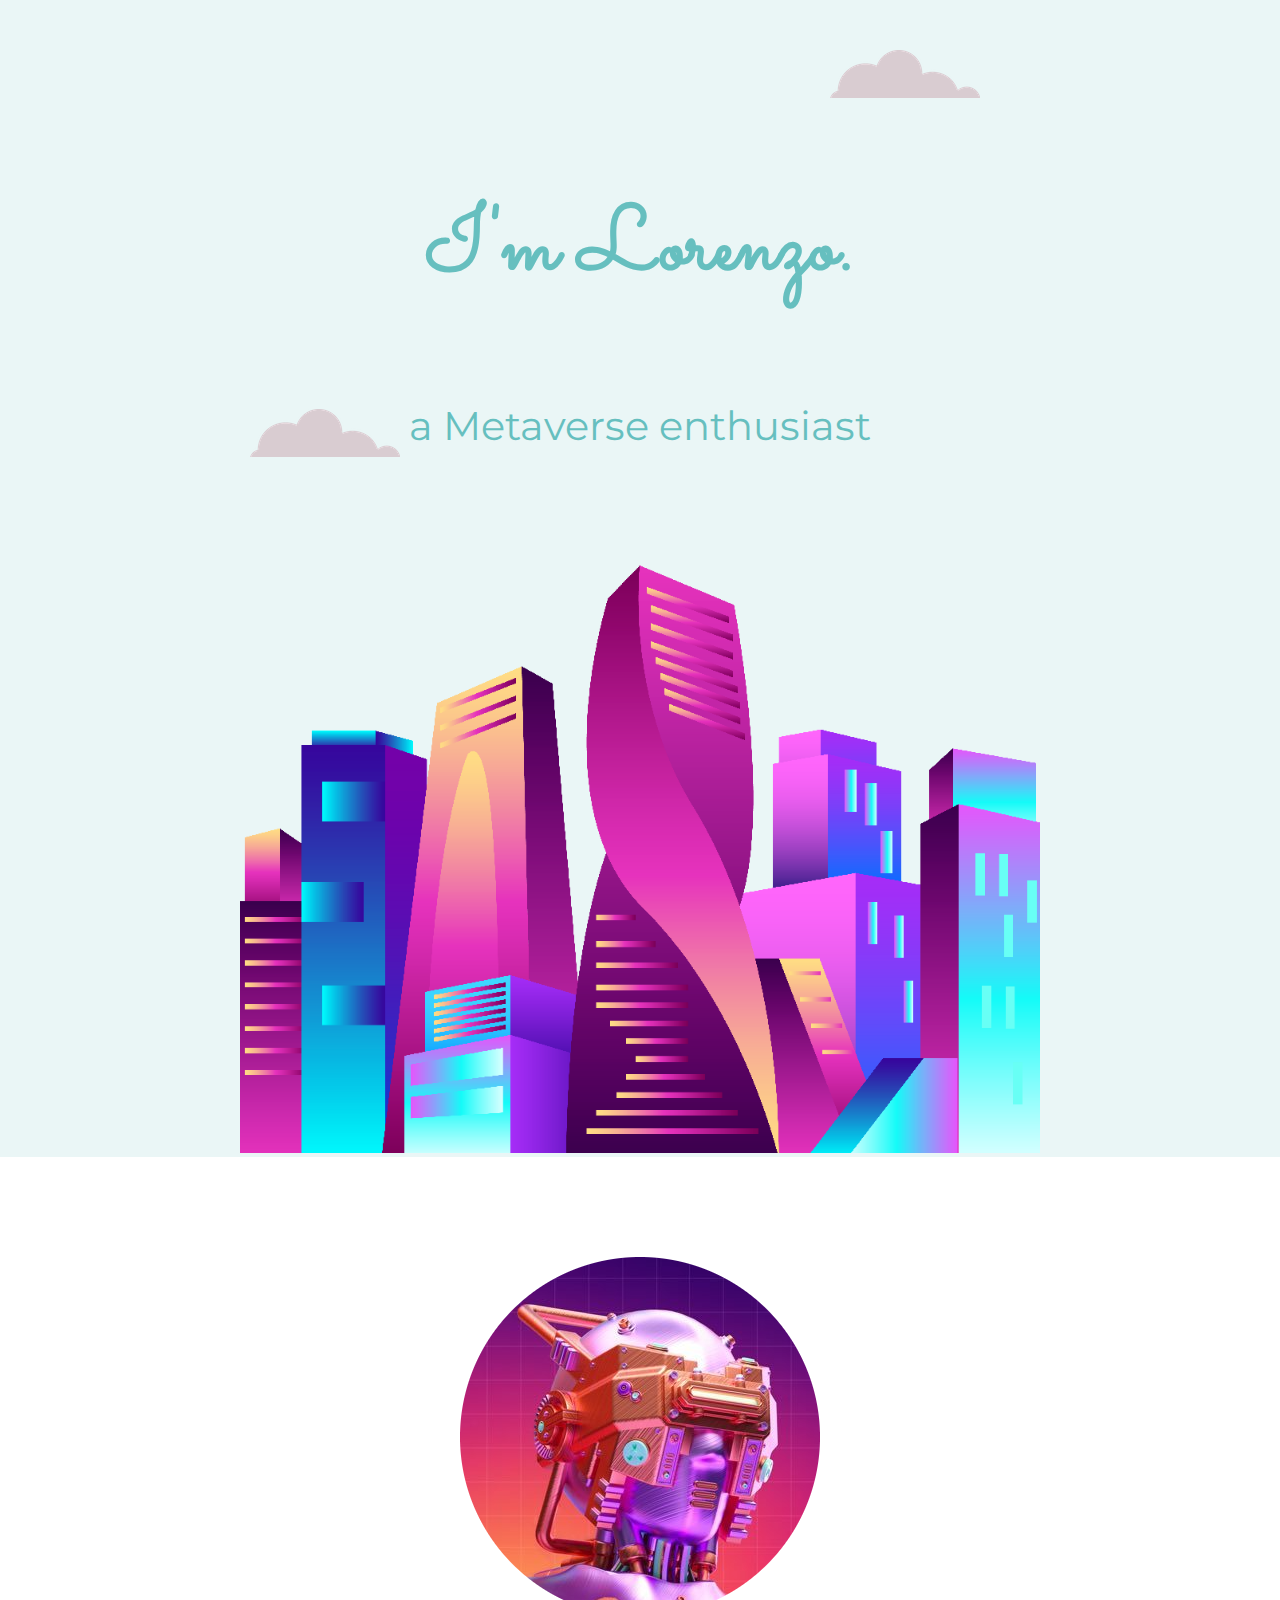
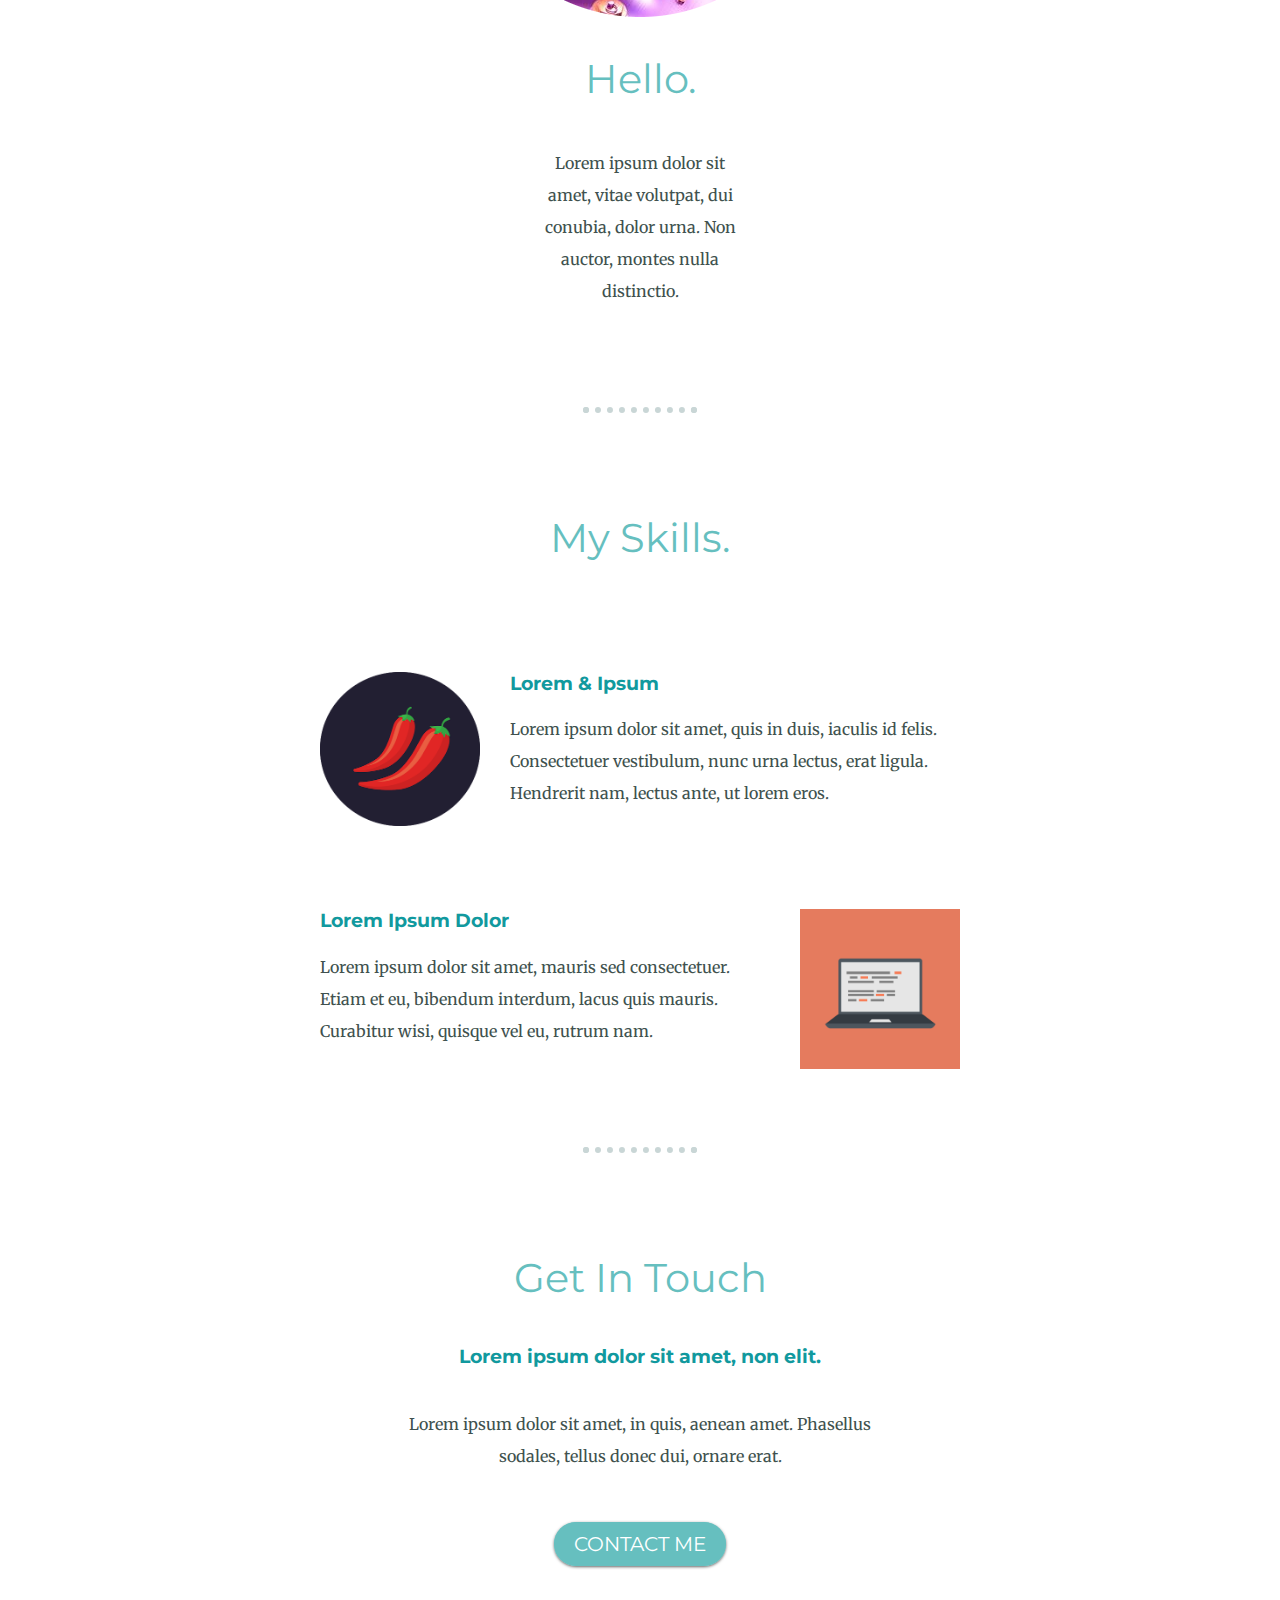
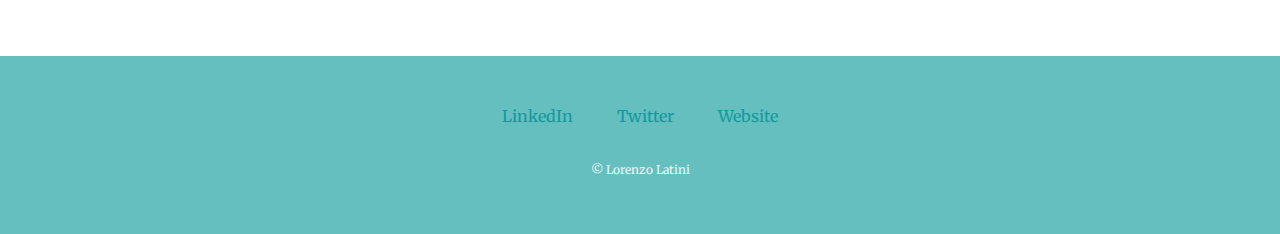
<file: index.html>
<!DOCTYPE html>

<html>
    <head>
        <meta charset="utf-8">
        <meta http-equiv="X-UA-Compatible" content="IE=edge">
        <title>Lorenzo Latini</title>
        <meta name="description" content="">
        <meta name="viewport" content="width=device-width, initial-scale=1">
        <link rel="stylesheet" href="css/style.css">
        <link rel="icon" href="favicon.ico">
        <link rel="preconnect" href="https://fonts.googleapis.com">
<link rel="preconnect" href="https://fonts.gstatic.com" crossorigin>
<link href="https://fonts.googleapis.com/css2?family=Merriweather&family=Montserrat&family=Sacramento&display=swap" rel="stylesheet">
   
</head>
    <body>
        <div class="top-container">
            <img class="top-cloud" src="css/images/cloud.png" alt="cloud-img">
            <h1>I'm Lorenzo.</h1>
            <h2>a Metaverse enthusiast</h2>
            <img class="bottom-cloud" src="css/images/cloud.png" alt="cloud-img">
            <img class="metacity" src="css/images/metacity.png" alt="metacity-img">
        </div>
        <div class="middle-container">
            <div class="profile-img">
              <img src="css/images/utopians-modified.png" alt="profile-img">
              <h2>Hello.</h2>
              <p class="intro">Lorem ipsum dolor sit amet, vitae volutpat, dui conubia, dolor urna. Non auctor, montes nulla distinctio.</p>
            </div>
            <hr>
            <div class="skills">
              <h2>My Skills.</h2>
              <div class="skill-row">
                <img class="chillies-img" src="css/images/chillies.png" alt="chillies-img">
                <h3>Lorem & Ipsum</h3>
                <p>Lorem ipsum dolor sit amet, quis in duis, iaculis id felis. Consectetuer vestibulum, nunc urna lectus, erat ligula. Hendrerit nam, lectus ante, ut lorem eros.</p>
              </div>
              <div class="skill-row">
                <img class="computer-img" src="css/images/computer.png" alt="computer-img">
                <h3>Lorem Ipsum Dolor</h3>
                <p>Lorem ipsum dolor sit amet, mauris sed consectetuer. Etiam et eu, bibendum interdum, lacus quis mauris. Curabitur wisi, quisque vel eu, rutrum nam.</p>
              </div>
            </div>
            <hr>
            <div class="contact-me">
              <h2>Get In Touch</h2>
              <h3>Lorem ipsum dolor sit amet, non elit.</h3>
              <p class="contact-message">Lorem ipsum dolor sit amet, in quis, aenean amet. Phasellus sodales, tellus donec dui, ornare erat.</p>
              <a class="btn" href="mailto:lorenzolatini92@gmail.com">CONTACT ME</a>
            </div>
          </div>
          
          
          <div class="bottom-container">
            <a class="footer-link" href="https://www.linkedin.com/">LinkedIn</a>
            <a class="footer-link" href="https://twitter.com/">Twitter</a>
            <a class="footer-link" href="https://www.appbrewery.co/">Website</a>
            <p class="copyright">© Lorenzo Latini </p>
          </div>
    </body>
</html>
</file>
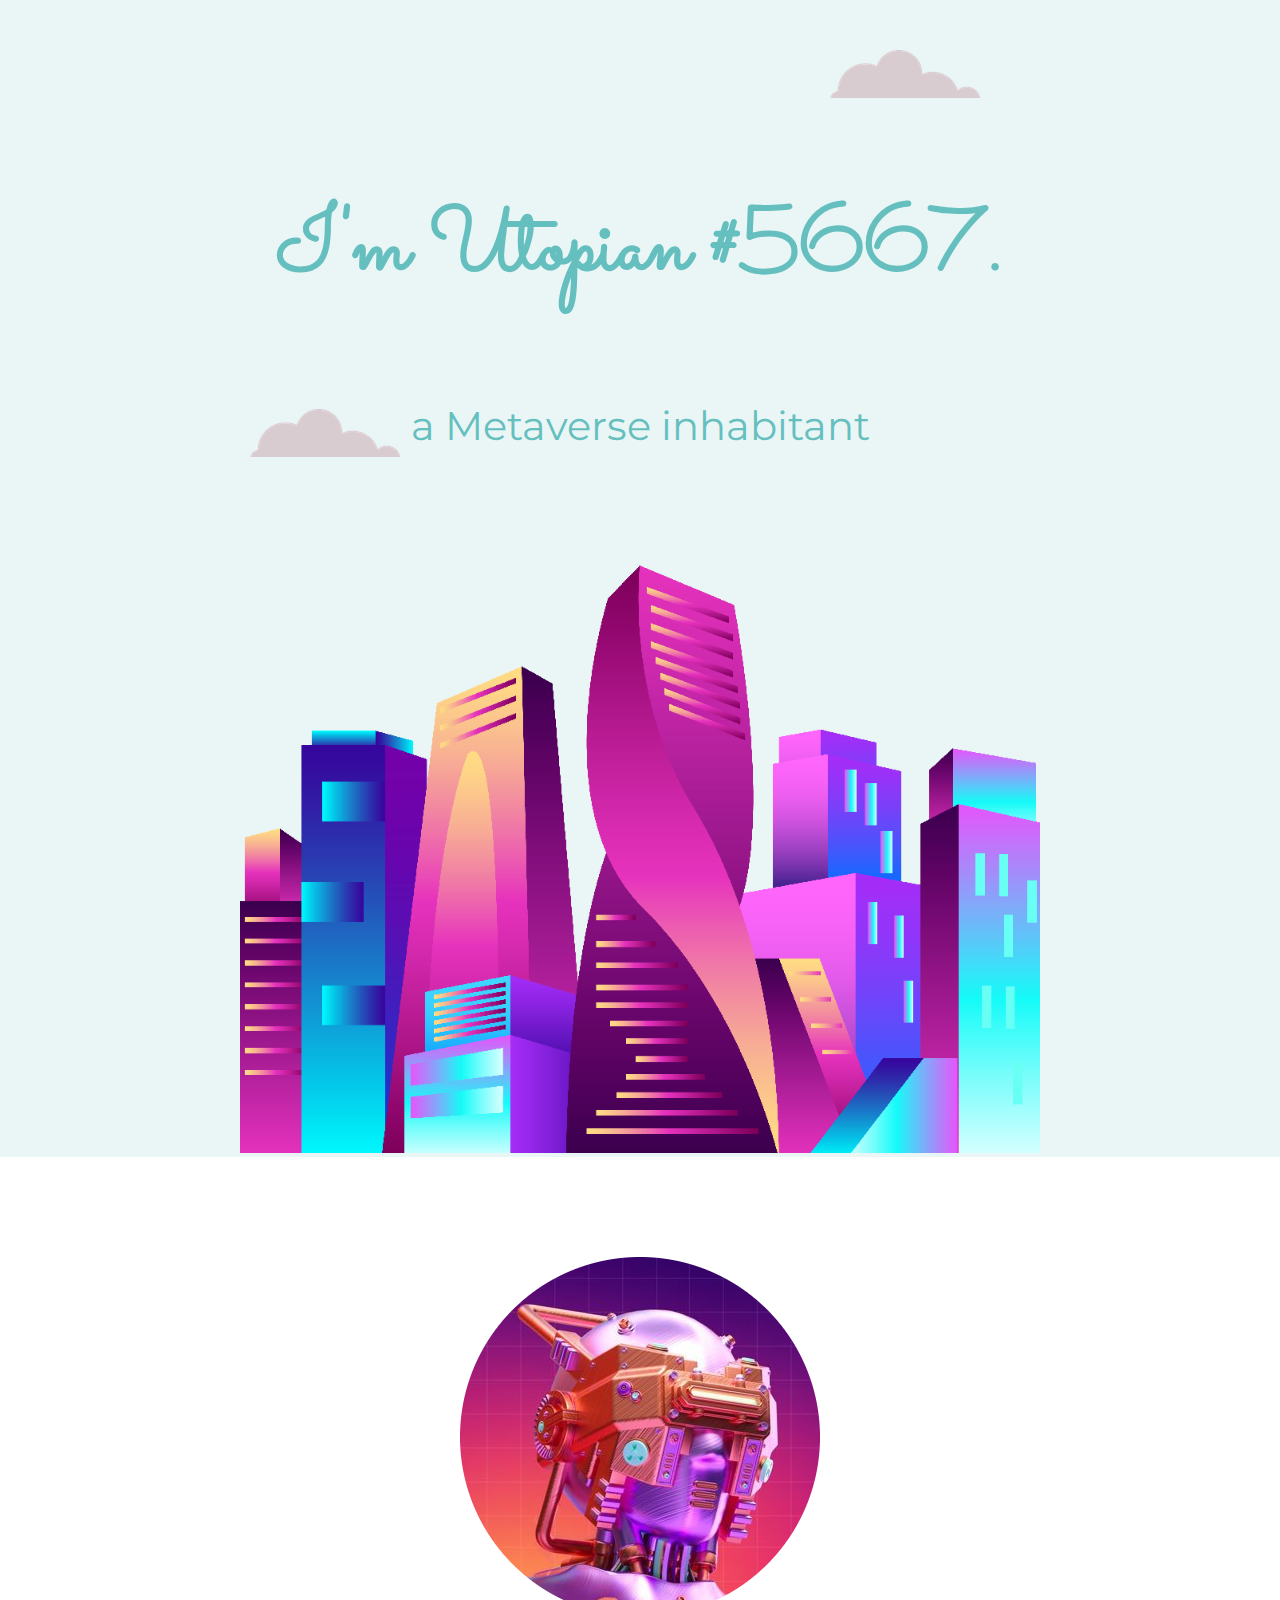
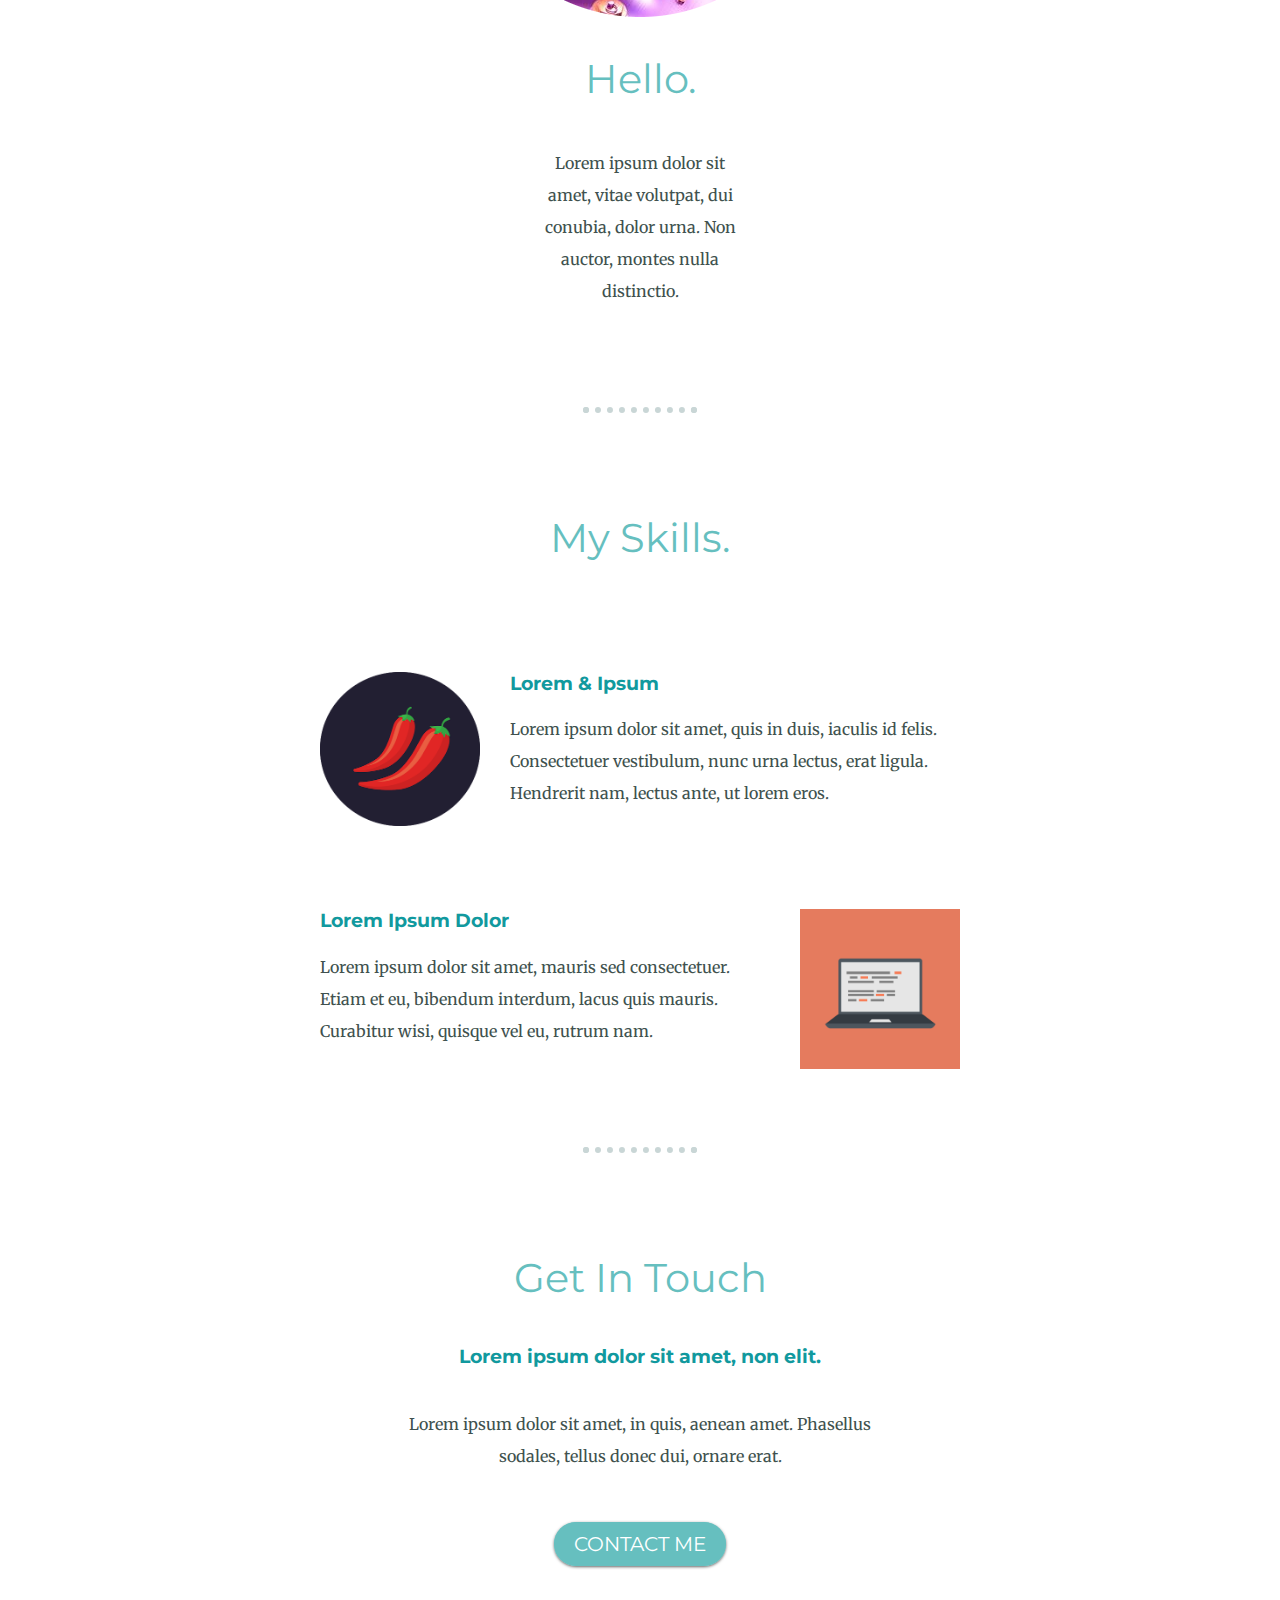
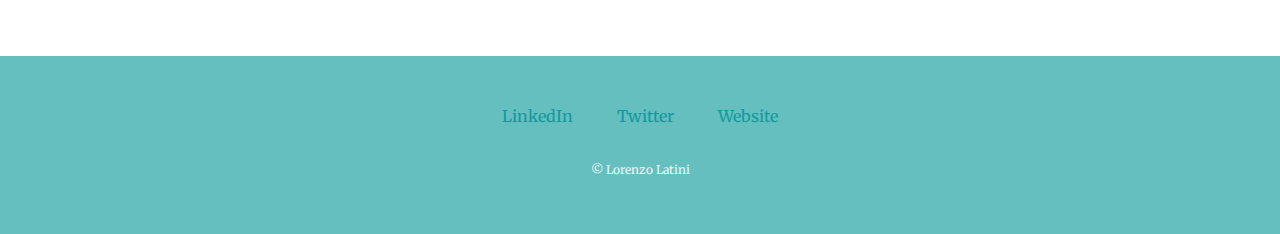
<file: CSS - My Site/index.html>
<!DOCTYPE html>

<html>
    <head>
        <meta charset="utf-8">
        <meta http-equiv="X-UA-Compatible" content="IE=edge">
        <title>Lorenzo Latini</title>
        <meta name="description" content="">
        <meta name="viewport" content="width=device-width, initial-scale=1">
        <link rel="stylesheet" href="css/style.css">
        <link rel="icon" href="favicon.ico">
        <link rel="preconnect" href="https://fonts.googleapis.com">
<link rel="preconnect" href="https://fonts.gstatic.com" crossorigin>
<link href="https://fonts.googleapis.com/css2?family=Merriweather&family=Montserrat&family=Sacramento&display=swap" rel="stylesheet">
   
</head>
    <body>
        <div class="top-container">
            <img class="top-cloud" src="css/images/cloud.png" alt="cloud-img">
            <h1>I'm Utopian #5667.</h1>
            <h2>a Metaverse inhabitant </h2>
            <img class="bottom-cloud" src="css/images/cloud.png" alt="cloud-img">
            <img class="metacity" src="css/images/metacity.png" alt="metacity-img">
        </div>
        <div class="middle-container">
            <div class="profile-img">
              <img src="css/images/utopians-modified.png" alt="profile-img">
              <h2>Hello.</h2>
              <p class="intro">Lorem ipsum dolor sit amet, vitae volutpat, dui conubia, dolor urna. Non auctor, montes nulla distinctio.</p>
            </div>
            <hr>
            <div class="skills">
              <h2>My Skills.</h2>
              <div class="skill-row">
                <img class="chillies-img" src="css/images/chillies.png" alt="chillies-img">
                <h3>Lorem & Ipsum</h3>
                <p>Lorem ipsum dolor sit amet, quis in duis, iaculis id felis. Consectetuer vestibulum, nunc urna lectus, erat ligula. Hendrerit nam, lectus ante, ut lorem eros.</p>
              </div>
              <div class="skill-row">
                <img class="computer-img" src="css/images/computer.png" alt="computer-img">
                <h3>Lorem Ipsum Dolor</h3>
                <p>Lorem ipsum dolor sit amet, mauris sed consectetuer. Etiam et eu, bibendum interdum, lacus quis mauris. Curabitur wisi, quisque vel eu, rutrum nam.</p>
              </div>
            </div>
            <hr>
            <div class="contact-me">
              <h2>Get In Touch</h2>
              <h3>Lorem ipsum dolor sit amet, non elit.</h3>
              <p class="contact-message">Lorem ipsum dolor sit amet, in quis, aenean amet. Phasellus sodales, tellus donec dui, ornare erat.</p>
              <a class="btn" href="mailto:lorenzolatini92@gmail.com">CONTACT ME</a>
            </div>
          </div>
          
          
          <div class="bottom-container">
            <a class="footer-link" href="https://www.linkedin.com/">LinkedIn</a>
            <a class="footer-link" href="https://twitter.com/">Twitter</a>
            <a class="footer-link" href="https://www.appbrewery.co/">Website</a>
            <p class="copyright">© Lorenzo Latini </p>
          </div>
    </body>
</html>
</file>
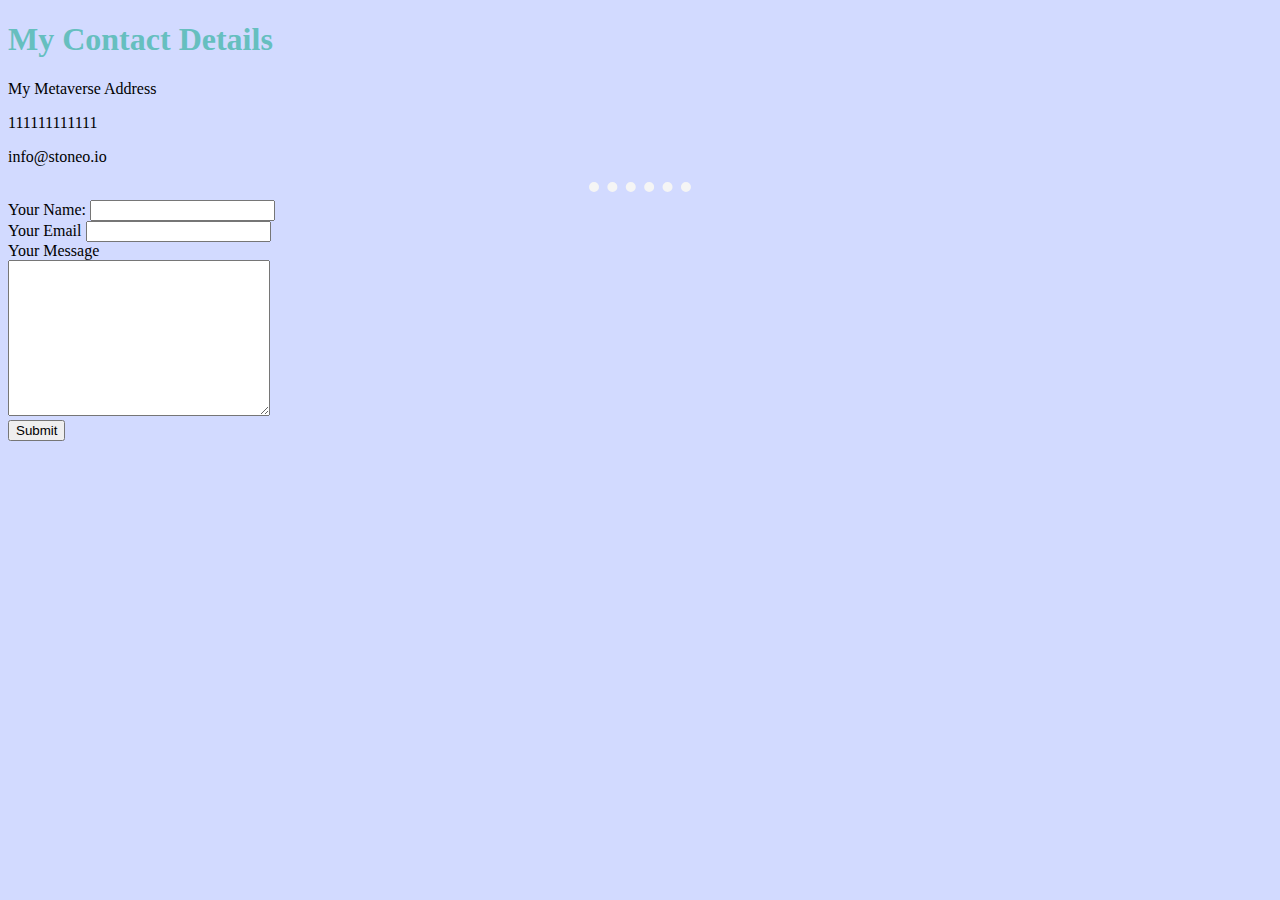
<file: contact-me.html>
<!DOCTYPE html>

<html>
    <head>
        <meta charset="utf-8">
        <meta http-equiv="X-UA-Compatible" content="IE=edge">
        <title>Contact Me</title>
        <meta name="description" content="">
        <meta name="viewport" content="width=device-width, initial-scale=1">
        <link rel="stylesheet" href="css/styles.css">
    </head>
    <body>
        <h1>My Contact Details</h1>
        <p>My Metaverse Address</p>
        <p>111111111111</p>
        <p>info@stoneo.io</p>
        <hr>
        <form action="mailto:lawrencediveroli@gmail.com" method="post" enctype="text/plain">
            <label>Your Name:</label>
            <input type="text" name="yourName" value=""><br>
            <label>Your Email</label>
            <input type="email" name="yourEmail" value=""><br>
            <label>Your Message</label><br>
            <textarea name="yourMessage" rows="10" cols="30"></textarea><br>
            <input type="submit" name="">
        </form>
    </body>
</html>
</file>
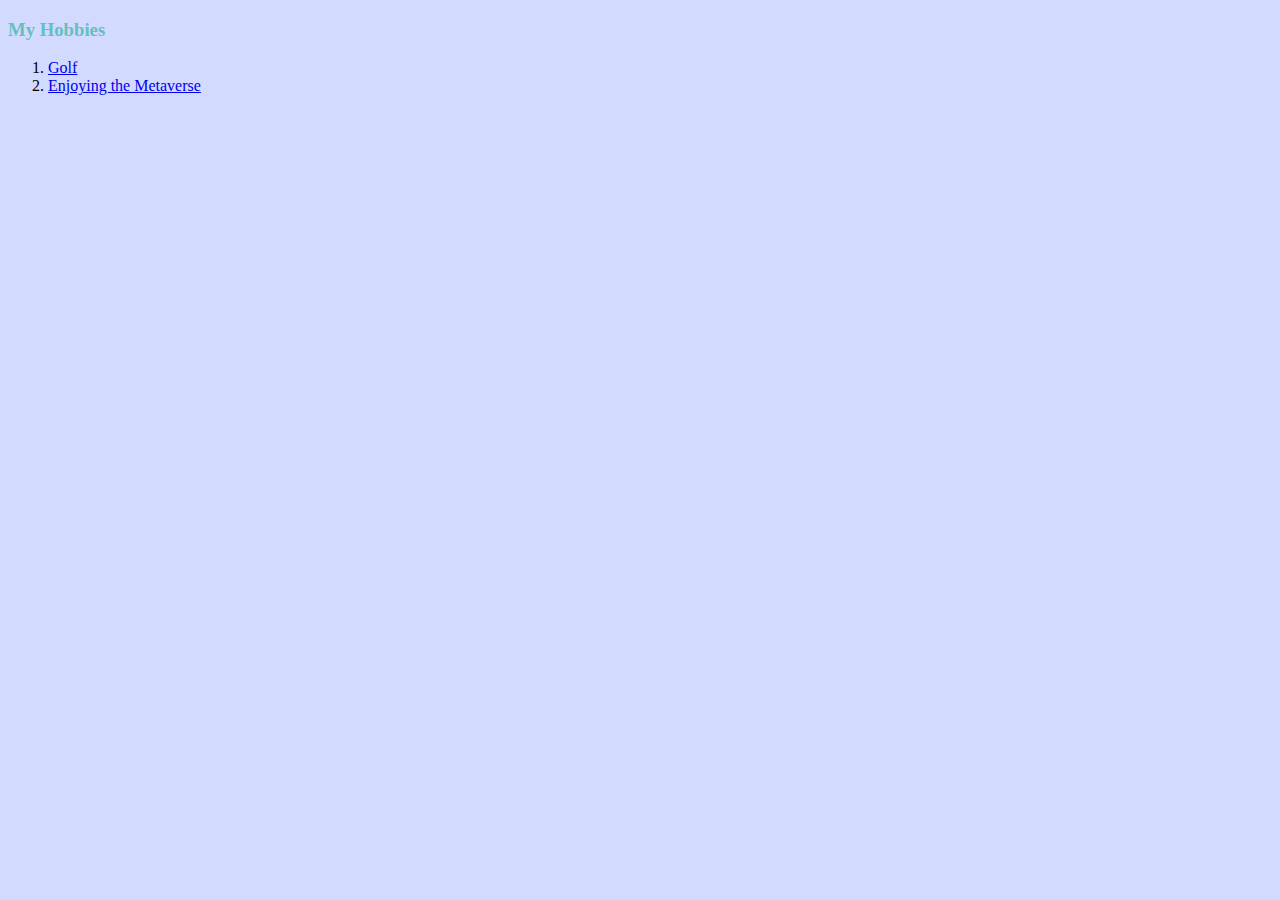
<file: hobbies.html>
<!DOCTYPE html>

<html>
    <head>
        <meta charset="utf-8">
        <meta http-equiv="X-UA-Compatible" content="IE=edge">
        <title>My Hobbies</title>
        <meta name="description" content="">
        <meta name="viewport" content="width=device-width, initial-scale=1">
        <link rel="stylesheet" href="css/styles.css">
    </head>
    <body>
        <h3>My Hobbies</h3>
        <ol>
            <li><a href="https://www.youtube.com/watch?v=DZvrWmyOc7g">Golf</a></li>
            <li><a href="https://www.youtube.com/watch?v=ExUovs0n4bA">Enjoying the Metaverse</a></li>
        </ol>

        
        <script src="" async defer></script>
    </body>
</html>
</file>
<file: css/style.css>
body {
    color: #40514E;
    margin: 0;
    text-align: center;
    font-family: 'Merriweather', serif;
}

hr {
    
    border: dotted #c9d6d6 6px;
    border-bottom: none;
    width: 8%;
    margin: 100px auto;
}

h1 {
    font-size: 562.5%;
    margin: 50px auto 0 auto 0;
    font-family: 'Sacramento', cursive;
    color: #66BFBF;
    line-height: 2;
}

h2 {
    font-family: 'Montserrat', sans-serif;
    font-size: 2.5rem;
    color: #66BFBF;
    font-weight: normal;
    padding-bottom: 10px;
}

h3 {
    font-family: 'Montserrat', sans-serif;
    color: #11999E;
}

a {
    color: #11999E;
    font-family: 'Montserrat', sans-serif;
    margin: 10px 20px;
    text-decoration: none;
}

a:hover {
    color: #eaf6f6;
}

p {
    line-height: 2;
}

.top-container {
    background-color: #eaf6f6;   
    position: relative;
    padding-top: 100px;  
}


.middle-container {
    margin-bottom: 100px;
}


.bottom-container {
    background-color: #66BFBF;
    padding: 50px 0 20px;
  }

.skill-row {
    width: 50%;
    margin: 100px auto 100px auto;
    text-align: left;
}

.intro {
    width: 30%;
    margin: auto;
}

.contact-message {
    width: 40%;
    margin: 40px auto 60px;
}

.copyright {
    color: #eaf6f6;
    font-size: 0.75rem;
    padding: 20px 0;
}

.footer-link {
    font-family: 'Merriweather', serif;
    color: #11999E;
}

.Meta {
    text-decoration: underline;
}

.bottom-cloud {
    position: absolute;
    right: 300px;
    top: 50px;
}

.top-cloud {
    position: absolute;
    left: 250px;
    bottom: 700px;

} 
    
.metacity {
    width: 800px;
}

.chillies-img {
     width: 25%;
     float: left;
     margin-right: 30px;
}

.computer-img {
    width: 25%;
    float: right;
    margin-left: 30px;
}

.profile-img {
    width: 50%;
    margin: 100px auto 100px;
}

.btn {
    background: #66bfbf;
    background-image: -webkit-linear-gradient(top, #66bfbf, #66bfbf);
    background-image: -moz-linear-gradient(top, #66bfbf, #66bfbf);
    background-image: -ms-linear-gradient(top, #66bfbf, #66bfbf);
    background-image: -o-linear-gradient(top, #66bfbf, #66bfbf);
    background-image: linear-gradient(to bottom, #66bfbf, #66bfbf);
    -webkit-border-radius: 28;
    -moz-border-radius: 28;
    border-radius: 28px;
    -webkit-box-shadow: 0px 1px 3px #666666;
    -moz-box-shadow: 0px 1px 3px #666666;
    box-shadow: 0px 1px 3px #666666;
    font-family: 'Montserrat', sans-serif;
    color: #ffffff;
    font-size: 20px;
    padding: 10px 20px 10px 20px;
    text-decoration: none;
  }
  
  .btn:hover {
    background: #3cb0fd;
    background-image: -webkit-linear-gradient(top, #3cb0fd, #3498db);
    background-image: -moz-linear-gradient(top, #3cb0fd, #3498db);
    background-image: -ms-linear-gradient(top, #3cb0fd, #3498db);
    background-image: -o-linear-gradient(top, #3cb0fd, #3498db);
    background-image: linear-gradient(to bottom, #3cb0fd, #3498db);
    text-decoration: none;
  }
</file>
<file: CSS - My Site/css/style.css>
body {
    color: #40514E;
    margin: 0;
    text-align: center;
    font-family: 'Merriweather', serif;
}

hr {
    
    border: dotted #c9d6d6 6px;
    border-bottom: none;
    width: 8%;
    margin: 100px auto;
}

h1 {
    font-size: 562.5%;
    margin: 50px auto 0 auto 0;
    font-family: 'Sacramento', cursive;
    color: #66BFBF;
    line-height: 2;
}

h2 {
    font-family: 'Montserrat', sans-serif;
    font-size: 2.5rem;
    color: #66BFBF;
    font-weight: normal;
    padding-bottom: 10px;
}

h3 {
    font-family: 'Montserrat', sans-serif;
    color: #11999E;
}

a {
    color: #11999E;
    font-family: 'Montserrat', sans-serif;
    margin: 10px 20px;
    text-decoration: none;
}

a:hover {
    color: #eaf6f6;
}

p {
    line-height: 2;
}

.top-container {
    background-color: #eaf6f6;   
    position: relative;
    padding-top: 100px;  
}


.middle-container {
    margin-bottom: 100px;
}


.bottom-container {
    background-color: #66BFBF;
    padding: 50px 0 20px;
  }

.skill-row {
    width: 50%;
    margin: 100px auto 100px auto;
    text-align: left;
}

.intro {
    width: 30%;
    margin: auto;
}

.contact-message {
    width: 40%;
    margin: 40px auto 60px;
}

.copyright {
    color: #eaf6f6;
    font-size: 0.75rem;
    padding: 20px 0;
}

.footer-link {
    font-family: 'Merriweather', serif;
    color: #11999E;
}

.Meta {
    text-decoration: underline;
}

.bottom-cloud {
    position: absolute;
    right: 300px;
    top: 50px;
}

.top-cloud {
    position: absolute;
    left: 250px;
    bottom: 700px;

} 
    
.metacity {
    width: 800px;
}

.chillies-img {
     width: 25%;
     float: left;
     margin-right: 30px;
}

.computer-img {
    width: 25%;
    float: right;
    margin-left: 30px;
}

.profile-img {
    width: 50%;
    margin: 100px auto 100px;
}

.btn {
    background: #66bfbf;
    background-image: -webkit-linear-gradient(top, #66bfbf, #66bfbf);
    background-image: -moz-linear-gradient(top, #66bfbf, #66bfbf);
    background-image: -ms-linear-gradient(top, #66bfbf, #66bfbf);
    background-image: -o-linear-gradient(top, #66bfbf, #66bfbf);
    background-image: linear-gradient(to bottom, #66bfbf, #66bfbf);
    -webkit-border-radius: 28;
    -moz-border-radius: 28;
    border-radius: 28px;
    -webkit-box-shadow: 0px 1px 3px #666666;
    -moz-box-shadow: 0px 1px 3px #666666;
    box-shadow: 0px 1px 3px #666666;
    font-family: 'Montserrat', sans-serif;
    color: #ffffff;
    font-size: 20px;
    padding: 10px 20px 10px 20px;
    text-decoration: none;
  }
  
  .btn:hover {
    background: #3cb0fd;
    background-image: -webkit-linear-gradient(top, #3cb0fd, #3498db);
    background-image: -moz-linear-gradient(top, #3cb0fd, #3498db);
    background-image: -ms-linear-gradient(top, #3cb0fd, #3498db);
    background-image: -o-linear-gradient(top, #3cb0fd, #3498db);
    background-image: linear-gradient(to bottom, #3cb0fd, #3498db);
    text-decoration: none;
  }
</file>
<file: css/styles.css>
body {
    background-color: #D2DAFF;
}

hr {
 border-style: none;
 border-top-style: dotted;
 border-color: whitesmoke;
 border-width: 10px;
 width: 8%;
}

img {
 height: 150px;
}

h1 {
    color: #66BFBF;
}

h3 {
    color: #66BFBF;
}
</file>
